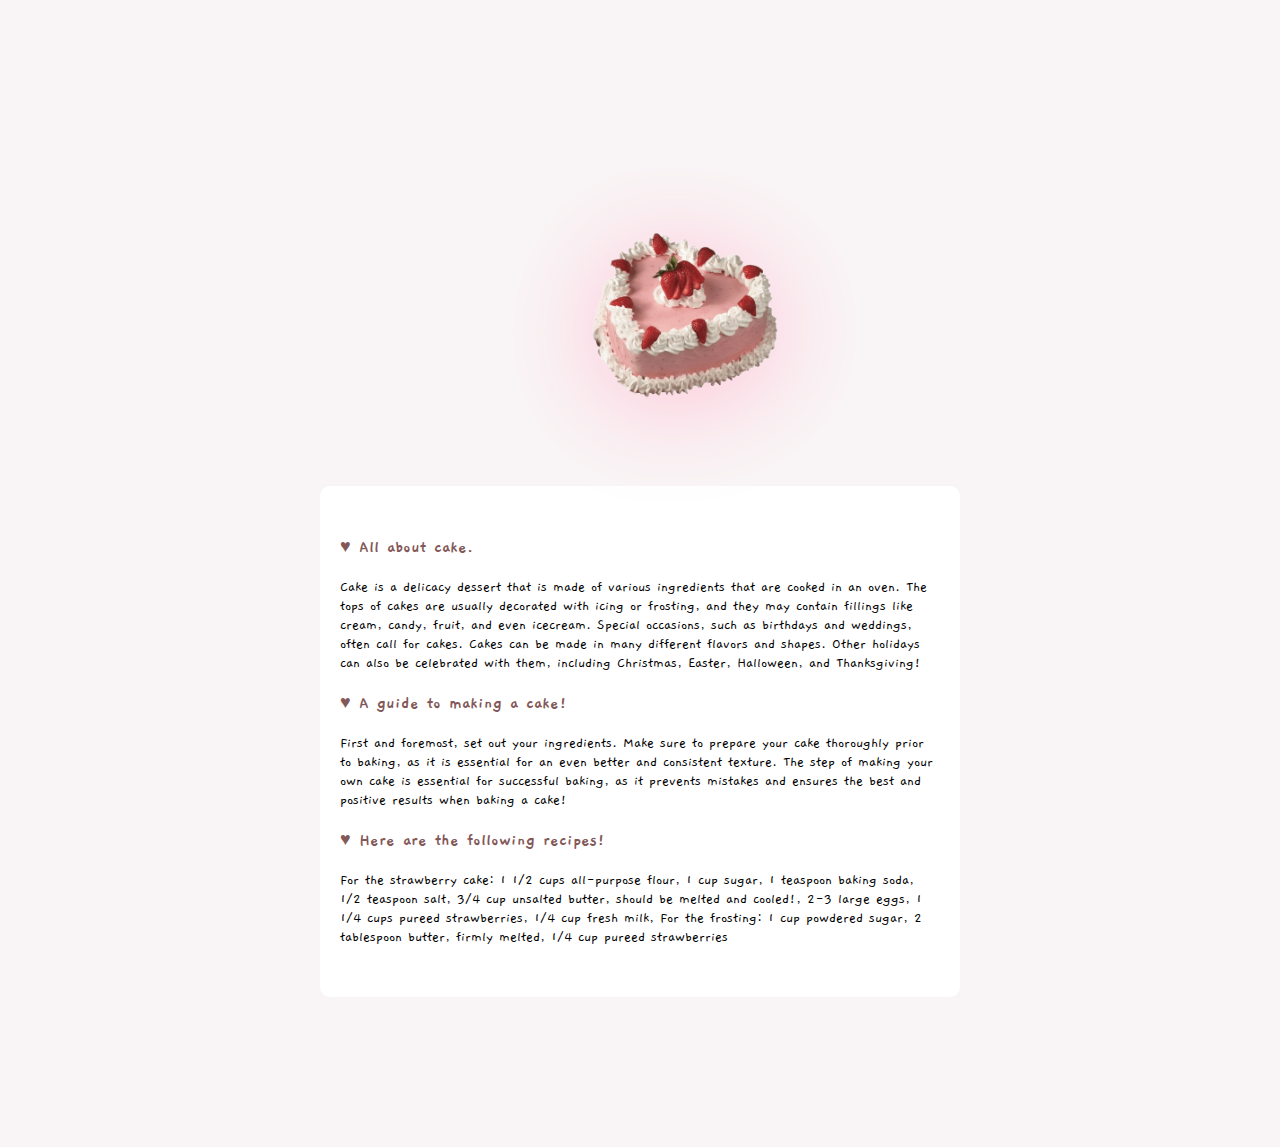
<file: Chapter-1-Introduction to HTML and CSS/Exercises/index.html>
<!DOCTYPE html>
<html lang="en">
<head>
    <meta charset="UTF-8">
    <meta name="viewport" content="width=device-width, initial-scale=1.0">
    <title>Cake guide</title>
    <link rel="stylesheet" href="style.css">
    
</head>

<body>
    
    <div class="wrapper">

        <!--Strawberry Cake icon with a zoom in transition when hovered-->

        <img src="Cake.png.png" alt="">

        <div class="box-container">

            <div class="text-box">
            
        <!--Strawberry Cake description-->
    
            <h2>♥︎ All about cake.</h2>

            <br>

            <p>Cake is a delicacy dessert that is made of various ingredients that are cooked in an oven. The tops of cakes are usually decorated with icing or frosting, and they may contain fillings like cream, candy, fruit, and even icecream. Special occasions, such as birthdays and weddings, often call for cakes. Cakes can be made in many different flavors and shapes. Other holidays can also be celebrated with them, including Christmas, Easter, Halloween, and Thanksgiving!</p>
           
            <br>
            
            <div class="text-box">
            
        <!--Strawberry Cake guide description-->

            <h2>♥︎ A guide to making a cake!</h2>
            
            <br>
            
            <p>First and foremost, set out your ingredients. Make sure to prepare your cake thoroughly prior to baking, as it is essential for an even better and consistent texture. The step of making your own cake is essential for successful baking, as it prevents mistakes and ensures the best and positive results when baking a cake!</p>
            
            <div class="text-box">
           
            <br>
            
            <!--Strawberry Cake recipe and ingridient guide-->

            <h2>♥︎ Here are the following recipes!</h2>
            
            <br>
            
            <p>For the strawberry cake:
                1 1/2 cups all-purpose flour,
                1 cup sugar,
                1 teaspoon baking soda,
                1/2 teaspoon salt,
                3/4 cup unsalted butter, should be melted and cooled!,
                2-3 large eggs,
                1 1/4 cups pureed strawberries,
                1/4 cup fresh milk,
                For the frosting:
                1 cup powdered sugar,
                2 tablespoon butter, firmly melted,
                1/4 cup pureed strawberries<p>
                

</body>

</html>
</file>
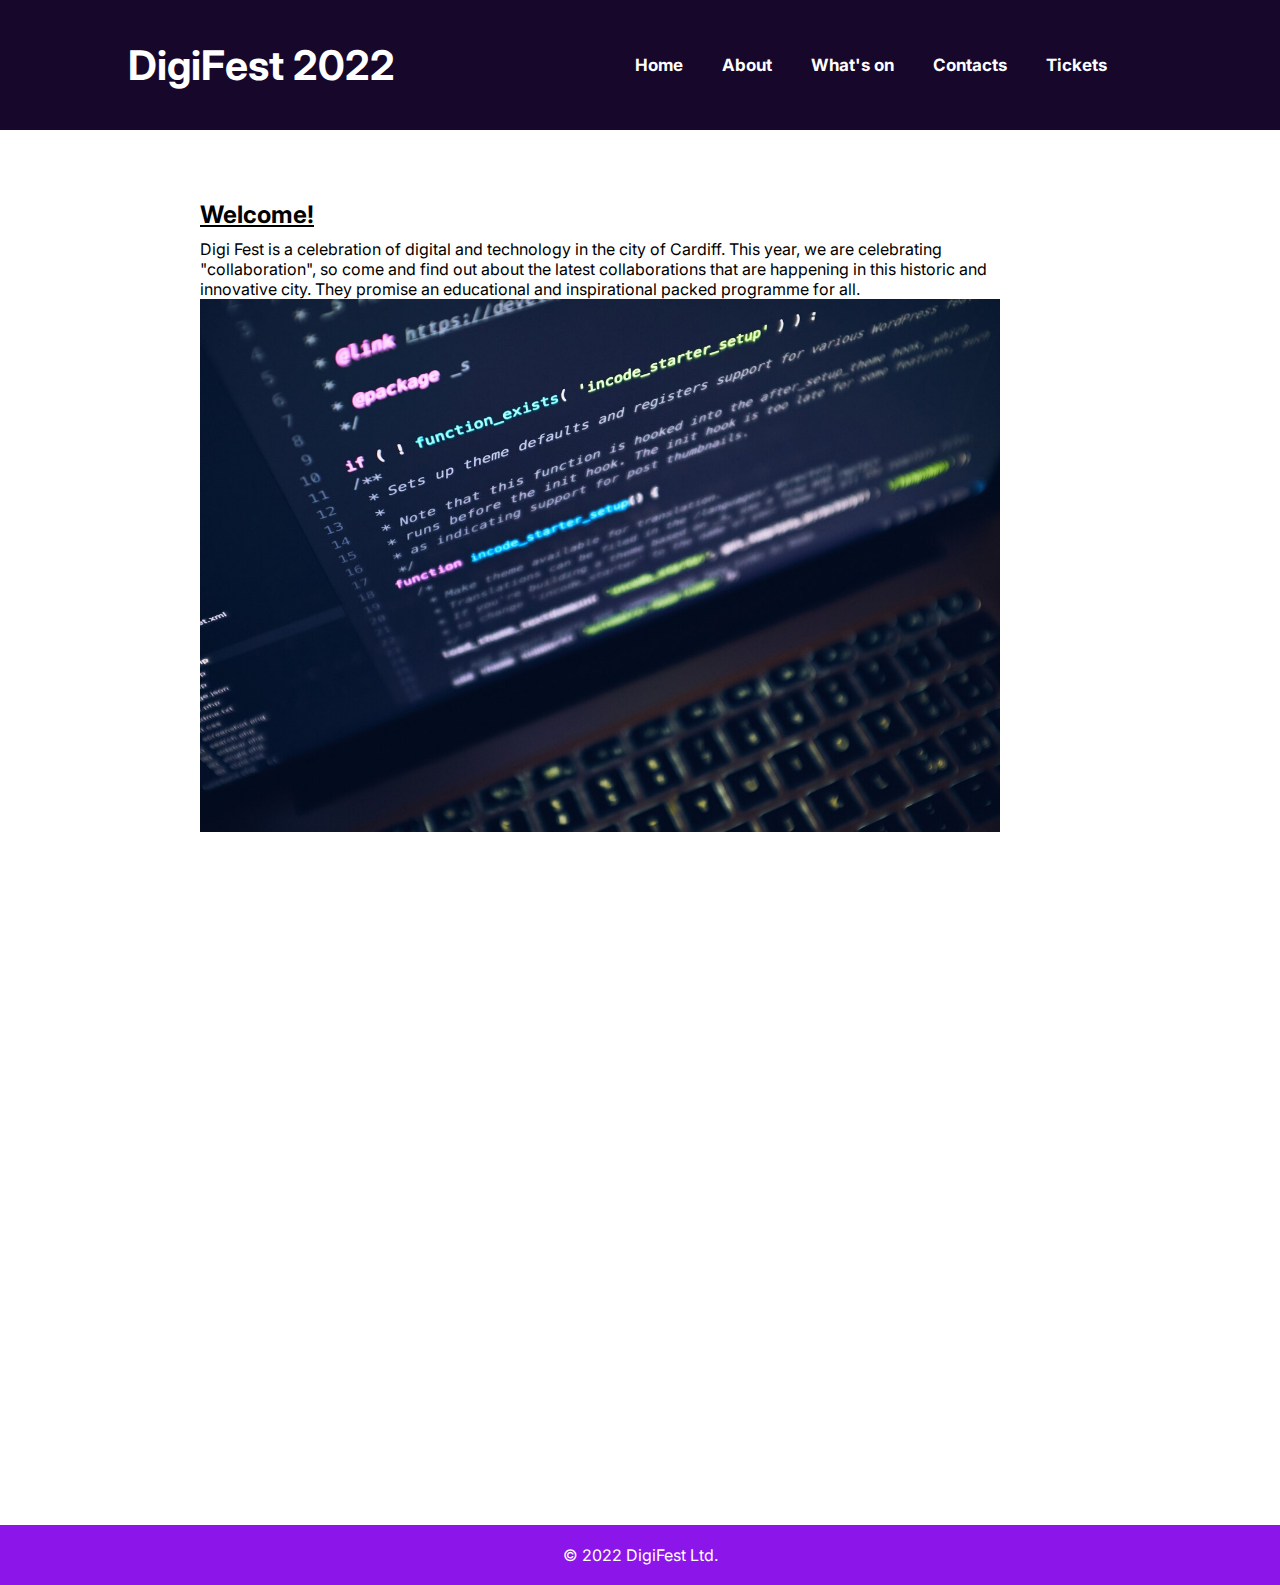
<file: Chapter-4-Page Layout/Exercises/Layout/Layout.html>
<!DOCTYPE html>
<html lang="en">
<head>
    <meta charset="UTF-8">
    <meta name="viewport" content="width=device-width, initial-scale=1.0">
    <title>Document</title>
</head>
<body>
    <!DOCTYPE html>
    <html lang="en">
    <head>
      <meta charset="UTF-8">
      <meta name="viewport" content="width=device-width, initial-scale=1.0">
      <title>Document</title>
      <link rel="stylesheet" href="style.css">
    </head>
    <body>
      
        <div class="">

            <header>
        
              <h3>DigiFest 2022</h3>


      <nav id="navbar">
    
        <li><a href="#">Home</a></li>
    
        <li><a href="#">About</a></li>
    
        <li><a href="#">What's on</a></li>

        <li><a href="#">Contacts</a></li>
    
        <li><a href="#">Tickets</a></li>

      </nav>

    </div>

  </section>

        <div class="Welcome">

        <h2>Welcome!</h2>

        </div>

        <div class="paragraphs">
          
        <p>Digi Fest is a celebration of digital and technology in the city of Cardiff. This year, we are celebrating "collaboration", so come and find out about the latest collaborations that are happening in this historic and innovative city. They promise an educational and inspirational packed programme for all.</p>

        <img class="Coding" src="Programming.jpg" title="Coding">
        
        </div> 

        <section>

        <div class="Lineup">

        <h2>Lineup!</h2>

        </div>

        <div class="Lists">

        <p>- Introduction to HTML and CSS</p>

        <br>

        <p>- Links and Images</p>

        <br>

        <p>- Page Layout</p>

        <br>

        <div class="images2">

        <img class="Students" src="Pic1 (1).png" title="Students">

        <img class="Students" src="Pic1 (2).png" title="Students">

        </section>


            </footer>

            <div class="footer">

              <p>© 2022 DigiFest Ltd.</p>

          </div>

      </footer>

</body>

</html>
</file>
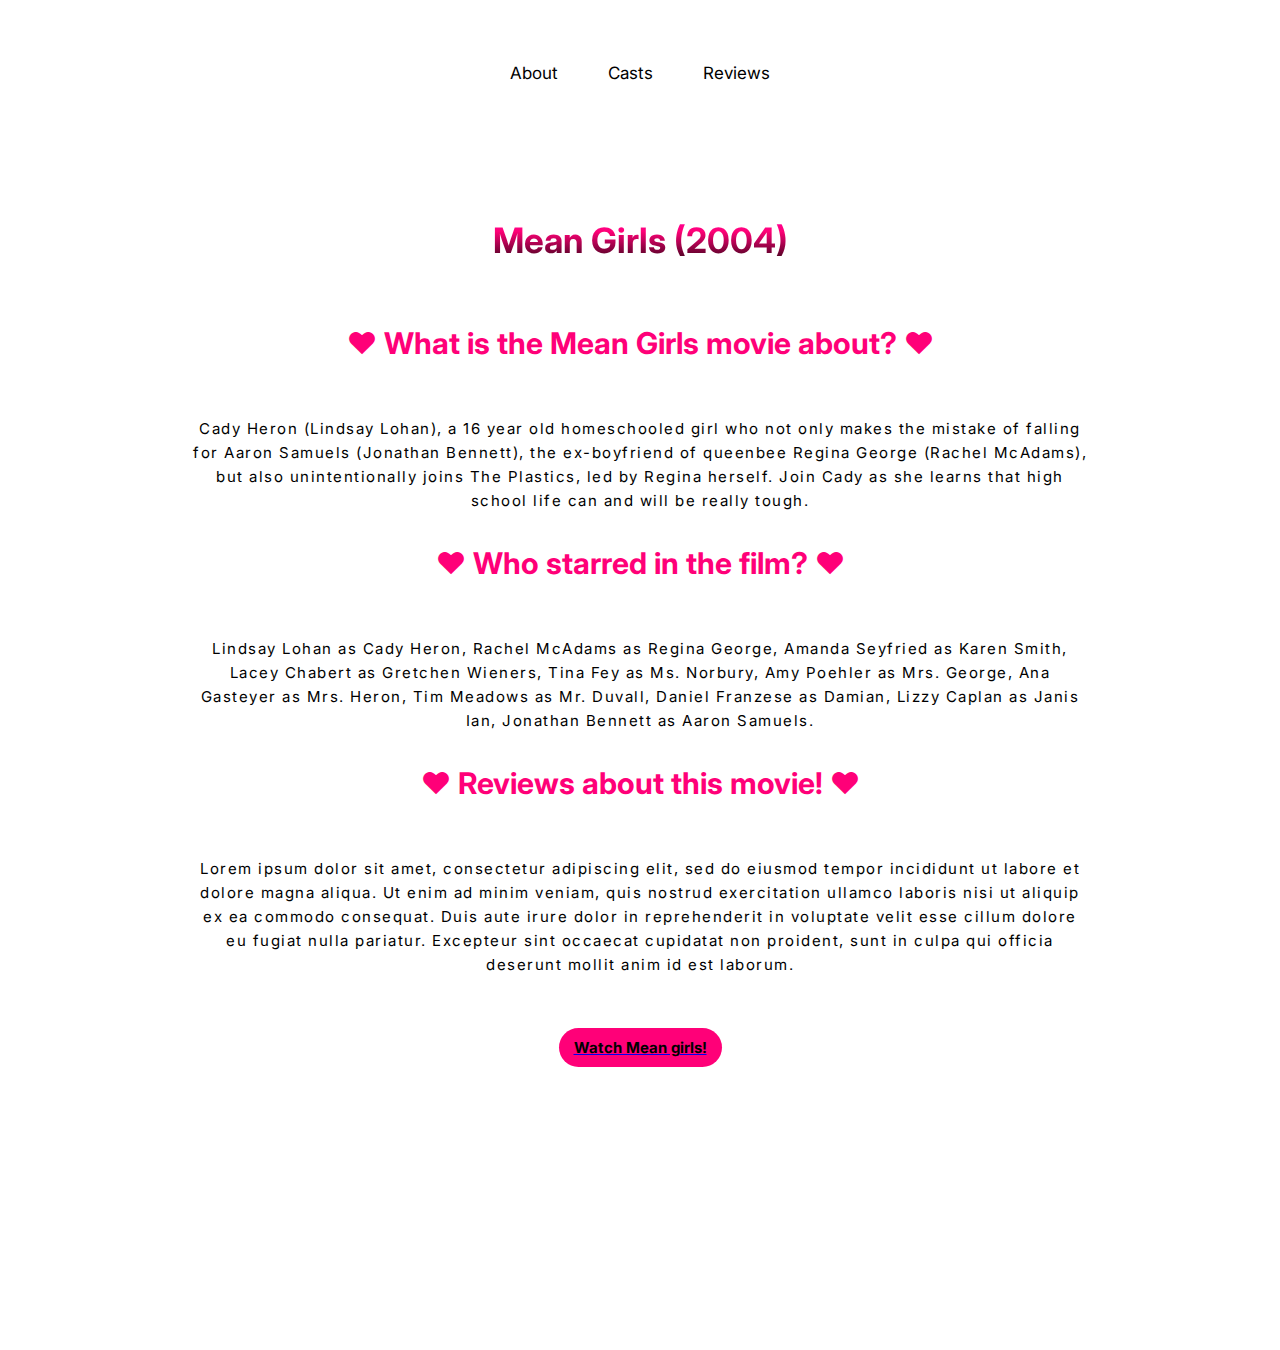
<file: Chapter-2-Links and navigation/Exercises/Movie/Movie/Movie.html>
<!DOCTYPE html>
<html lang="en">
<head>
  <meta charset="UTF-8">
  <meta name="viewport" content="width=device-width, initial-scale=1.0">
  <title>Document</title>
  <link rel="stylesheet" href="style.css">
</head>
<body>
  <nav id="">

    <!--Added a navigation bar-->

    <li><a href="#About">About</a></li>

    <li><a href="#Casts">Casts</a></li>

    <li><a href="#Reviews">Reviews</a></li>

  </nav>

    <!--Title of the movie i chose-->

  <div class="title">

    <header>

    <!--Added "<br>" so theres space in each row-->

      <h3>Mean Girls (2004)</h3>

      <br>

      <br>

      <!--Title and the overall description of the movie-->

      <h2 id="About">♥ What is the Mean Girls movie about? ♥</h2>
      
      <p>Cady Heron (Lindsay Lohan), a 16 year old homeschooled girl who not only makes the mistake of falling for Aaron Samuels (Jonathan Bennett), the ex-boyfriend of queenbee Regina George (Rachel McAdams), but also unintentionally joins The Plastics, led by Regina herself. Join Cady as she learns that high school life can and will be really tough.</p>
     
      <br>

      <h2 id="Casts">♥ Who starred in the film? ♥</h2>
     
      <p>Lindsay Lohan as Cady Heron, Rachel McAdams as Regina George, Amanda Seyfried as Karen Smith, Lacey Chabert as Gretchen Wieners, Tina Fey as Ms. Norbury, Amy Poehler as Mrs. George, Ana Gasteyer as Mrs. Heron, Tim Meadows as Mr. Duvall, Daniel Franzese as Damian, Lizzy Caplan as Janis Ian, Jonathan Bennett as Aaron Samuels.</p>
      
      <br>
     
      <h2 id="Reviews">♥ Reviews about this movie! ♥</h2>
      
      <p>Lorem ipsum dolor sit amet, consectetur adipiscing elit, sed do eiusmod tempor incididunt ut labore et dolore magna aliqua. Ut enim ad minim veniam, quis nostrud exercitation ullamco laboris nisi ut aliquip ex ea commodo consequat. Duis aute irure dolor in reprehenderit in voluptate velit esse cillum dolore eu fugiat nulla pariatur. Excepteur sint occaecat cupidatat non proident, sunt in culpa qui officia deserunt mollit anim id est laborum.</p>
      
      <br>
      
      <br>
      
      <!--Added a link with a button-->

      <a href="https://watchseries.mx/movie/mean-girls-jw02" target="_blank" class="button-link"><button>Watch Mean girls!</button></a> 

    </header>
    
  </div>

</body>
</file>
<file: Chapter-1-Introduction to HTML and CSS/Exercises/style.css>
@import url('https://fonts.googleapis.com/css2?family=Gaegu&family=Montserrat:ital,wght@0,100..900;1,100..900&display=swap');

* {

    margin: 0;

    padding: 0;

    box-sizing: border-box;
    
    font-family: "Gaegu", sans-serif;

}

body {

    display: flex;

    justify-content: center;

    align-items: center;

    min-height: 115vh;

    background: #F9F5F6;

}

.box-container {

    border-radius: 10px;

    background: #FFF;

    padding: 50px 20px;


}

img {

    max-width: 600px;

    max-width: 330px;

    margin-left: 200px;

    filter: drop-shadow(0px 10px 50px #FFC0D3);

    transition: 0.7s;

}

img:hover {

    transform: scale(1.1);
    
}

.wrapper {

    margin: 150px auto;

    width: 50%;
}

h2 {

    font-size: larger;

    color: #835858;

}

.text-box {
    
    color: #000;
    
    font-size: 15px;

}
</file>
<file: Chapter-4-Page Layout/Exercises/Layout/style.css>
@import url('https://fonts.googleapis.com/css2?family=Gaegu&family=Inter:wght@100..900&family=Mali:ital,wght@0,200;0,300;0,400;0,500;0,600;0,700;1,200;1,300;1,400;1,500;1,600;1,700&family=Montserrat:ital,wght@0,100..900;1,100..900&family=Poppins:ital,wght@0,100;0,200;0,300;0,400;0,500;0,600;0,700;0,800;0,900;1,100;1,200;1,300;1,400;1,500;1,600;1,700;1,800;1,900&display=swap');

* {

    margin: 0;

    padding: 0;

    box-sizing: border-box;

    font-family: "Inter", sans-serif;

}

body {


    margin: 0%;
    
    padding: 0%;

    background-color: #fff;
    
}

header {


    
    color: #fff;

    background-color: #17072b;
    
    font-size: 35px;
    
    display: flex;

    justify-content: space-between;

    align-items: center;
    
    padding: 30px 10%


}


nav {

    list-style-type: none;

    width: 40vw;

    display: flex;

    justify-content: center;
    
    justify-content: space-around;

    align-items: center;

    margin-top: 40px;

    font-size: 17px;

    margin: 25px;

    color: #000;

}

nav a {

    font-weight: bold;
    
    text-decoration: none;

    color: #fff;

    font-size: 20;

}

.Welcome {

    text-decoration: underline;

    margin: 10px;

    margin-left: 200px;

    margin-top: 70px;

}

.paragraphs {

    margin-left: 200px;

    width: 800px;

}

.Coding {

    width: 800px;
}


.Lineup {

    text-decoration: underline;

    margin: 10px;

    margin-left: 1300px;

    margin-top: -620px;

}

.Lists {

    margin-left: 1300px;

    padding: 20px;

    color: #fff;

    background-color: #172d67

    
}

.images2 {  
    
    margin: 50px;

    height: 130px;

    width: 130px;

    margin-top: 10px;

    margin-left: 5px;

    display: flex;
  
    flex-direction: row;

    size: 10px;

}

.footer{

    text-align: center;

    margin-top: 720px;

    background-color: #8c15e9;

    color: #fff;

    padding: 20px;

}
</file>
<file: Chapter-2-Links and navigation/Exercises/Movie/Movie/style.css>
@import url('https://fonts.googleapis.com/css2?family=Gaegu&family=Inter:wght@100..900&family=Mali:ital,wght@0,200;0,300;0,400;0,500;0,600;0,700;1,200;1,300;1,400;1,500;1,600;1,700&family=Montserrat:ital,wght@0,100..900;1,100..900&family=Poppins:ital,wght@0,100;0,200;0,300;0,400;0,500;0,600;0,700;0,800;0,900;1,100;1,200;1,300;1,400;1,500;1,600;1,700;1,800;1,900&display=swap');
* {

    margin: 0;

    padding: 0;

    box-sizing: border-box;

    font-family: "Inter", sans-serif;

}

body {

    display: flex;

    flex-direction: column;

    align-items: center;

    line-height: 1.6;

    min-height: 150vh;

    width: 100vw;

    background: #FFF;

}

h3 {

    text-align: center;

    font-size: 35px;

    margin-top: 100px;

    background-image: linear-gradient( #ff0078,#080202);

    background-clip: text;

    -webkit-background-clip: text;

    -webkit-text-fill-color: transparent;

    filter: brightness(1.50);

}
  
nav {

    color: #fff;

    display: flex;

    justify-content: center;

    align-items: center;

    margin-top: 35px;

}

nav a {

    display: flex;

    justify-content: center;

    align-items: center;

    margin-top: 40px;

    font-size: 17px;

    text-decoration: none;

    margin: 25px;

    color: #000;

}


nav a:hover {
    
    padding: 15px 30px;

    font-weight: bold;

    border-radius: 70px;

    background-color: #ff0078;

    color: #fff;

    transition: 0.3s;

}

h2 {

    display: flex;

    justify-content: center;

    align-items: center;

    font-size: 30px;

    color: #ff0078;

}


h2:hover {

    color: #000;

    transition: 2.5s;

}


p {

    width: 70%;

    letter-spacing: 0.1em;

    text-align: center; 

    color: #000;

    font-size: 15px;

    margin-top: 50px;

    margin-left: auto;

    margin-right: auto;

}

button {

    background-color: #ff0078;

    padding: 10px 15px;

    border: none;

    border-radius: 70px;

    font-size: 15px;

    font-weight: bold;

    margin: auto;

    display: block;

}

button:hover {

    color: #ff0078;

    font-weight: bolder;

    transition: 1s;

    transform: scale(1.1);

    background-color: #000

}
</file>
